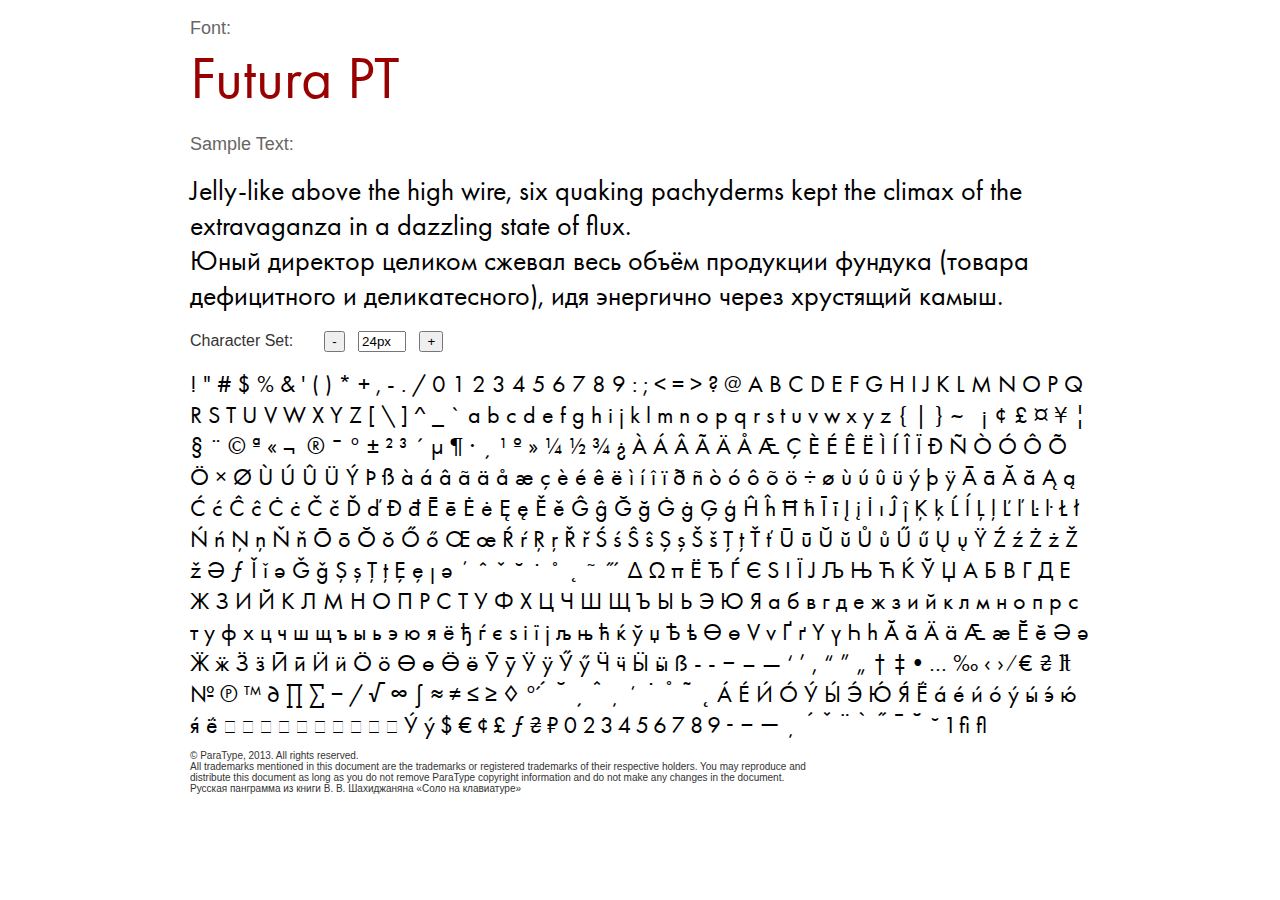
<file: fonts/Futura PT_Book.html>
<!DOCTYPE html PUBLIC "-//W3C//DTD XHTML 1.0 Strict//EN"
	"http://www.w3.org/TR/xhtml1/DTD/xhtml1-strict.dtd">

<html xmlns="http://www.w3.org/1999/xhtml" xml:lang="en" lang="en">
<head>
	<meta http-equiv="Content-Type" content="text/html; charset=1252"/>

<!--
These webfonts were purchased at www.ParaType.com
You can purchase them too. Please don't steal them.

Please don't remove this notice. Thanks.
-->	
	<title>Font Face Demo</title>
	<link rel="stylesheet" href="Futura%20PT_Book.css" type="text/css" charset="utf-8">
	<style type="text/css" media="screen">
		body {font-family: Helvetica, Arial, sans-serif; color:#333333;}
		.FuturaPTWebBook {
			font-family: 'FuturaPTWebBook';
			font-weight: normal;
			font-style: normal;
			color:#000000;
		}

		.caption {
			font-size: 18px;
			color:#666666;
		}
		.FontName {
			font-size: 60px;
		}
		.CopyrightFont {
			font-size: 10px;
		}
		#container {
			width: 900px;
			margin-left: auto;
			margin-right: auto;
			overflow: none;
		}
		.samplebox {
			white-space:wrap;
			margin-top:10px;
			margin-bottom: 0px;
		}
	</style>
<script type="text/javascript">
	fsize = 24

function less()
{
	if (fsize > 2) {	
		fsize = fsize-1;
		p = document.getElementById('sample');
		p.style.fontSize = fsize + "px";
		document.getElementById('stext').value = fsize + "px";
	}
}	

function more()
{
	if (fsize < 100) {	
		fsize = fsize+1;
		setSize ()
	}
}	

function setSize ()
{
	p = document.getElementById('sample');
	p.style.fontSize = fsize + "px";
	document.getElementById('stext').value = fsize + "px";
}

function changeFSize()
{
	tsize = document.getElementById('stext').value;
	fsize = parseInt (tsize);
	setSize ();
	return false;
}
</script>	
</head>
<body>
	<div id="container">
<p class="caption">
Font: <br>

<span class="FuturaPTWebBook samplebox" style="font-size:60px; color:#990000">
Futura PT</span></p>

<p class="caption">
Sample Text:</p>
<p class="FuturaPTWebBook samplebox" style="font-size:28px">
Jelly-like above the high wire, six quaking pachyderms kept the climax of the extravaganza in a dazzling state of flux.<br>&#1070;&#1085;&#1099;&#1081; &#1076;&#1080;&#1088;&#1077;&#1082;&#1090;&#1086;&#1088; &#1094;&#1077;&#1083;&#1080;&#1082;&#1086;&#1084; &#1089;&#1078;&#1077;&#1074;&#1072;&#1083; &#1074;&#1077;&#1089;&#1100; &#1086;&#1073;&#1098;&#1105;&#1084; &#1087;&#1088;&#1086;&#1076;&#1091;&#1082;&#1094;&#1080;&#1080; &#1092;&#1091;&#1085;&#1076;&#1091;&#1082;&#1072; (&#1090;&#1086;&#1074;&#1072;&#1088;&#1072;   &#1076;&#1077;&#1092;&#1080;&#1094;&#1080;&#1090;&#1085;&#1086;&#1075;&#1086; &#1080;&#160;&#1076;&#1077;&#1083;&#1080;&#1082;&#1072;&#1090;&#1077;&#1089;&#1085;&#1086;&#1075;&#1086;), &#1080;&#1076;&#1103; &#1101;&#1085;&#1077;&#1088;&#1075;&#1080;&#1095;&#1085;&#1086; &#1095;&#1077;&#1088;&#1077;&#1079; &#1093;&#1088;&#1091;&#1089;&#1090;&#1103;&#1097;&#1080;&#1081; &#1082;&#1072;&#1084;&#1099;&#1096;.</p>

<p class="caption">
<form onsubmit="return changeFSize();">
Character Set: &nbsp;&nbsp;&nbsp;&nbsp;&nbsp; <input type="button" value="-" onClick="less()"> &nbsp;&nbsp;<input id="stext" type="text" value="24px" style="width:40px"> &nbsp;&nbsp;<input type="button" value="+" onClick="more()"></p>
</form>
<p id="sample" class="FuturaPTWebBook samplebox" style="font-size:24px;">
&#33; &#34; &#35; &#36; &#37; &#38; &#39; &#40; &#41; &#42; &#43; &#44; &#45; &#46; &#47; &#48; &#49; &#50; &#51; &#52; &#53; &#54; &#55; &#56; &#57; &#58; &#59; &#60; &#61; &#62; &#63; &#64; &#65; &#66; &#67; &#68; &#69; &#70; &#71; &#72; &#73; &#74; &#75; &#76; &#77; &#78; &#79; &#80; &#81; &#82; &#83; &#84; &#85; &#86; &#87; &#88; &#89; &#90; &#91; &#92; &#93; &#94; &#95; &#96; &#97; &#98; &#99; &#100; &#101; &#102; &#103; &#104; &#105; &#106; &#107; &#108; &#109; &#110; &#111; &#112; &#113; &#114; &#115; &#116; &#117; &#118; &#119; &#120; &#121; &#122; &#123; &#124; &#125; &#126; &#160; &#161; &#162; &#163; &#164; &#165; &#166; &#167; &#168; &#169; &#170; &#171; &#172; &#173; &#174; &#175; &#176; &#177; &#178; &#179; &#180; &#181; &#182; &#183; &#184; &#185; &#186; &#187; &#188; &#189; &#190; &#191; &#192; &#193; &#194; &#195; &#196; &#197; &#198; &#199; &#200; &#201; &#202; &#203; &#204; &#205; &#206; &#207; &#208; &#209; &#210; &#211; &#212; &#213; &#214; &#215; &#216; &#217; &#218; &#219; &#220; &#221; &#222; &#223; &#224; &#225; &#226; &#227; &#228; &#229; &#230; &#231; &#232; &#233; &#234; &#235; &#236; &#237; &#238; &#239; &#240; &#241; &#242; &#243; &#244; &#245; &#246; &#247; &#248; &#249; &#250; &#251; &#252; &#253; &#254; &#255; &#256; &#257; &#258; &#259; &#260; &#261; &#262; &#263; &#264; &#265; &#266; &#267; &#268; &#269; &#270; &#271; &#272; &#273; &#274; &#275; &#278; &#279; &#280; &#281; &#282; &#283; &#284; &#285; &#286; &#287; &#288; &#289; &#290; &#291; &#292; &#293; &#294; &#295; &#298; &#299; &#302; &#303; &#304; &#305; &#308; &#309; &#310; &#311; &#313; &#314; &#315; &#316; &#317; &#318; &#319; &#320; &#321; &#322; &#323; &#324; &#325; &#326; &#327; &#328; &#332; &#333; &#334; &#335; &#336; &#337; &#338; &#339; &#340; &#341; &#342; &#343; &#344; &#345; &#346; &#347; &#348; &#349; &#350; &#351; &#352; &#353; &#354; &#355; &#356; &#357; &#362; &#363; &#364; &#365; &#366; &#367; &#368; &#369; &#370; &#371; &#376; &#377; &#378; &#379; &#380; &#381; &#382; &#399; &#402; &#463; &#464; &#477; &#486; &#487; &#536; &#537; &#538; &#539; &#552; &#553; &#567; &#601; &#700; &#710; &#711; &#728; &#729; &#730; &#731; &#732; &#733; &#769; &#916; &#937; &#960; &#1025; &#1026; &#1027; &#1028; &#1029; &#1030; &#1031; &#1032; &#1033; &#1034; &#1035; &#1036; &#1038; &#1039; &#1040; &#1041; &#1042; &#1043; &#1044; &#1045; &#1046; &#1047; &#1048; &#1049; &#1050; &#1051; &#1052; &#1053; &#1054; &#1055; &#1056; &#1057; &#1058; &#1059; &#1060; &#1061; &#1062; &#1063; &#1064; &#1065; &#1066; &#1067; &#1068; &#1069; &#1070; &#1071; &#1072; &#1073; &#1074; &#1075; &#1076; &#1077; &#1078; &#1079; &#1080; &#1081; &#1082; &#1083; &#1084; &#1085; &#1086; &#1087; &#1088; &#1089; &#1090; &#1091; &#1092; &#1093; &#1094; &#1095; &#1096; &#1097; &#1098; &#1099; &#1100; &#1101; &#1102; &#1103; &#1105; &#1106; &#1107; &#1108; &#1109; &#1110; &#1111; &#1112; &#1113; &#1114; &#1115; &#1116; &#1118; &#1119; &#1122; &#1123; &#1138; &#1139; &#1140; &#1141; &#1168; &#1169; &#1198; &#1199; &#1210; &#1211; &#1232; &#1233; &#1234; &#1235; &#1236; &#1237; &#1238; &#1239; &#1240; &#1241; &#1244; &#1245; &#1246; &#1247; &#1250; &#1251; &#1252; &#1253; &#1254; &#1255; &#1256; &#1257; &#1258; &#1259; &#1262; &#1263; &#1264; &#1265; &#1266; &#1267; &#1268; &#1269; &#1272; &#1273; &#7838; &#8208; &#8209; &#8210; &#8211; &#8212; &#8216; &#8217; &#8218; &#8220; &#8221; &#8222; &#8224; &#8225; &#8226; &#8230; &#8240; &#8249; &#8250; &#8260; &#8364; &#8372; &#8374; &#8470; &#8471; &#8482; &#8706; &#8719; &#8721; &#8722; &#8725; &#8730; &#8734; &#8747; &#8776; &#8800; &#8804; &#8805; &#9674; &#9702; &#62464; &#62465; &#62470; &#62471; &#62472; &#62473; &#62474; &#62475; &#62476; &#62477; &#62478; &#62560; &#62561; &#62562; &#62563; &#62564; &#62565; &#62566; &#62567; &#62568; &#62569; &#62570; &#62571; &#62572; &#62573; &#62574; &#62575; &#62576; &#62577; &#62578; &#62579; &#62590; &#62591; &#62593; &#62594; &#62595; &#62596; &#62660; &#62661; &#62664; &#62665; &#62668; &#62669; &#62965; &#62966; &#62967; &#62968; &#62970; &#62971; &#62972; &#63033; &#63034; &#63035; &#63036; &#63037; &#63038; &#63039; &#63040; &#63041; &#63162; &#63163; &#63164; &#63171; &#63177; &#63178; &#63179; &#63182; &#63183; &#63184; &#63185; &#63188; &#63196; &#64257; &#64258; &#65279; </p>

<p class="CopyrightFont">
&#169; ParaType, 2013. All rights reserved.<br>All trademarks mentioned in this document are the trademarks or registered trademarks of their respective holders. You may reproduce and<br>distribute this document as long as you do not remove ParaType copyright information and do not make any changes in the document.<br>&#1056;&#1091;&#1089;&#1089;&#1082;&#1072;&#1103; &#1087;&#1072;&#1085;&#1075;&#1088;&#1072;&#1084;&#1084;&#1072; &#1080;&#1079; &#1082;&#1085;&#1080;&#1075;&#1080; &#1042;.&#160;&#1042;.&#160;&#1064;&#1072;&#1093;&#1080;&#1076;&#1078;&#1072;&#1085;&#1103;&#1085;&#1072; &#171;&#1057;&#1086;&#1083;&#1086; &#1085;&#1072;&#160;&#1082;&#1083;&#1072;&#1074;&#1080;&#1072;&#1090;&#1091;&#1088;&#1077;&#187;</p>	</div>

</body>
</html>
</file>
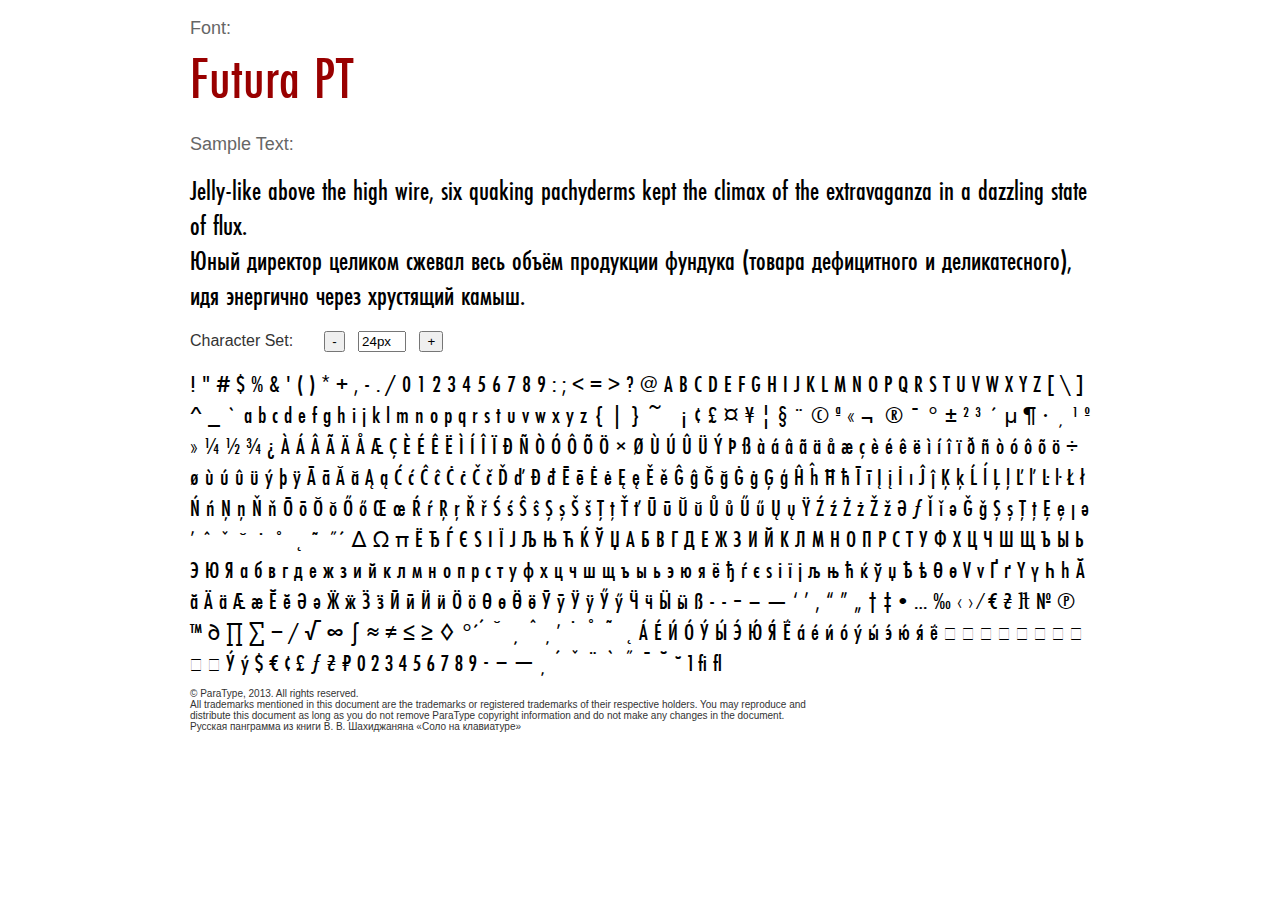
<file: fonts/Futura PT_Cond Medium.html>
<!DOCTYPE html PUBLIC "-//W3C//DTD XHTML 1.0 Strict//EN"
	"http://www.w3.org/TR/xhtml1/DTD/xhtml1-strict.dtd">

<html xmlns="http://www.w3.org/1999/xhtml" xml:lang="en" lang="en">
<head>
	<meta http-equiv="Content-Type" content="text/html; charset=1252"/>

<!--
These webfonts were purchased at www.ParaType.com
You can purchase them too. Please don't steal them.

Please don't remove this notice. Thanks.
-->	
	<title>Font Face Demo</title>
	<link rel="stylesheet" href="Futura%20PT_Cond%20Medium.css" type="text/css" charset="utf-8">
	<style type="text/css" media="screen">
		body {font-family: Helvetica, Arial, sans-serif; color:#333333;}
		.FuturaPTWebCondMedium {
			font-family: 'FuturaPTWebCondMedium';
			font-weight: normal;
			font-style: normal;
			color:#000000;
		}

		.caption {
			font-size: 18px;
			color:#666666;
		}
		.FontName {
			font-size: 60px;
		}
		.CopyrightFont {
			font-size: 10px;
		}
		#container {
			width: 900px;
			margin-left: auto;
			margin-right: auto;
			overflow: none;
		}
		.samplebox {
			white-space:wrap;
			margin-top:10px;
			margin-bottom: 0px;
		}
	</style>
<script type="text/javascript">
	fsize = 24

function less()
{
	if (fsize > 2) {	
		fsize = fsize-1;
		p = document.getElementById('sample');
		p.style.fontSize = fsize + "px";
		document.getElementById('stext').value = fsize + "px";
	}
}	

function more()
{
	if (fsize < 100) {	
		fsize = fsize+1;
		setSize ()
	}
}	

function setSize ()
{
	p = document.getElementById('sample');
	p.style.fontSize = fsize + "px";
	document.getElementById('stext').value = fsize + "px";
}

function changeFSize()
{
	tsize = document.getElementById('stext').value;
	fsize = parseInt (tsize);
	setSize ();
	return false;
}
</script>	
</head>
<body>
	<div id="container">
<p class="caption">
Font: <br>

<span class="FuturaPTWebCondMedium samplebox" style="font-size:60px; color:#990000">
Futura PT</span></p>

<p class="caption">
Sample Text:</p>
<p class="FuturaPTWebCondMedium samplebox" style="font-size:28px">
Jelly-like above the high wire, six quaking pachyderms kept the climax of the extravaganza in a dazzling state of flux.<br>&#1070;&#1085;&#1099;&#1081; &#1076;&#1080;&#1088;&#1077;&#1082;&#1090;&#1086;&#1088; &#1094;&#1077;&#1083;&#1080;&#1082;&#1086;&#1084; &#1089;&#1078;&#1077;&#1074;&#1072;&#1083; &#1074;&#1077;&#1089;&#1100; &#1086;&#1073;&#1098;&#1105;&#1084; &#1087;&#1088;&#1086;&#1076;&#1091;&#1082;&#1094;&#1080;&#1080; &#1092;&#1091;&#1085;&#1076;&#1091;&#1082;&#1072; (&#1090;&#1086;&#1074;&#1072;&#1088;&#1072;   &#1076;&#1077;&#1092;&#1080;&#1094;&#1080;&#1090;&#1085;&#1086;&#1075;&#1086; &#1080;&#160;&#1076;&#1077;&#1083;&#1080;&#1082;&#1072;&#1090;&#1077;&#1089;&#1085;&#1086;&#1075;&#1086;), &#1080;&#1076;&#1103; &#1101;&#1085;&#1077;&#1088;&#1075;&#1080;&#1095;&#1085;&#1086; &#1095;&#1077;&#1088;&#1077;&#1079; &#1093;&#1088;&#1091;&#1089;&#1090;&#1103;&#1097;&#1080;&#1081; &#1082;&#1072;&#1084;&#1099;&#1096;.</p>

<p class="caption">
<form onsubmit="return changeFSize();">
Character Set: &nbsp;&nbsp;&nbsp;&nbsp;&nbsp; <input type="button" value="-" onClick="less()"> &nbsp;&nbsp;<input id="stext" type="text" value="24px" style="width:40px"> &nbsp;&nbsp;<input type="button" value="+" onClick="more()"></p>
</form>
<p id="sample" class="FuturaPTWebCondMedium samplebox" style="font-size:24px;">
&#33; &#34; &#35; &#36; &#37; &#38; &#39; &#40; &#41; &#42; &#43; &#44; &#45; &#46; &#47; &#48; &#49; &#50; &#51; &#52; &#53; &#54; &#55; &#56; &#57; &#58; &#59; &#60; &#61; &#62; &#63; &#64; &#65; &#66; &#67; &#68; &#69; &#70; &#71; &#72; &#73; &#74; &#75; &#76; &#77; &#78; &#79; &#80; &#81; &#82; &#83; &#84; &#85; &#86; &#87; &#88; &#89; &#90; &#91; &#92; &#93; &#94; &#95; &#96; &#97; &#98; &#99; &#100; &#101; &#102; &#103; &#104; &#105; &#106; &#107; &#108; &#109; &#110; &#111; &#112; &#113; &#114; &#115; &#116; &#117; &#118; &#119; &#120; &#121; &#122; &#123; &#124; &#125; &#126; &#160; &#161; &#162; &#163; &#164; &#165; &#166; &#167; &#168; &#169; &#170; &#171; &#172; &#173; &#174; &#175; &#176; &#177; &#178; &#179; &#180; &#181; &#182; &#183; &#184; &#185; &#186; &#187; &#188; &#189; &#190; &#191; &#192; &#193; &#194; &#195; &#196; &#197; &#198; &#199; &#200; &#201; &#202; &#203; &#204; &#205; &#206; &#207; &#208; &#209; &#210; &#211; &#212; &#213; &#214; &#215; &#216; &#217; &#218; &#219; &#220; &#221; &#222; &#223; &#224; &#225; &#226; &#227; &#228; &#229; &#230; &#231; &#232; &#233; &#234; &#235; &#236; &#237; &#238; &#239; &#240; &#241; &#242; &#243; &#244; &#245; &#246; &#247; &#248; &#249; &#250; &#251; &#252; &#253; &#254; &#255; &#256; &#257; &#258; &#259; &#260; &#261; &#262; &#263; &#264; &#265; &#266; &#267; &#268; &#269; &#270; &#271; &#272; &#273; &#274; &#275; &#278; &#279; &#280; &#281; &#282; &#283; &#284; &#285; &#286; &#287; &#288; &#289; &#290; &#291; &#292; &#293; &#294; &#295; &#298; &#299; &#302; &#303; &#304; &#305; &#308; &#309; &#310; &#311; &#313; &#314; &#315; &#316; &#317; &#318; &#319; &#320; &#321; &#322; &#323; &#324; &#325; &#326; &#327; &#328; &#332; &#333; &#334; &#335; &#336; &#337; &#338; &#339; &#340; &#341; &#342; &#343; &#344; &#345; &#346; &#347; &#348; &#349; &#350; &#351; &#352; &#353; &#354; &#355; &#356; &#357; &#362; &#363; &#364; &#365; &#366; &#367; &#368; &#369; &#370; &#371; &#376; &#377; &#378; &#379; &#380; &#381; &#382; &#399; &#402; &#463; &#464; &#477; &#486; &#487; &#536; &#537; &#538; &#539; &#552; &#553; &#567; &#601; &#700; &#710; &#711; &#728; &#729; &#730; &#731; &#732; &#733; &#769; &#916; &#937; &#960; &#1025; &#1026; &#1027; &#1028; &#1029; &#1030; &#1031; &#1032; &#1033; &#1034; &#1035; &#1036; &#1038; &#1039; &#1040; &#1041; &#1042; &#1043; &#1044; &#1045; &#1046; &#1047; &#1048; &#1049; &#1050; &#1051; &#1052; &#1053; &#1054; &#1055; &#1056; &#1057; &#1058; &#1059; &#1060; &#1061; &#1062; &#1063; &#1064; &#1065; &#1066; &#1067; &#1068; &#1069; &#1070; &#1071; &#1072; &#1073; &#1074; &#1075; &#1076; &#1077; &#1078; &#1079; &#1080; &#1081; &#1082; &#1083; &#1084; &#1085; &#1086; &#1087; &#1088; &#1089; &#1090; &#1091; &#1092; &#1093; &#1094; &#1095; &#1096; &#1097; &#1098; &#1099; &#1100; &#1101; &#1102; &#1103; &#1105; &#1106; &#1107; &#1108; &#1109; &#1110; &#1111; &#1112; &#1113; &#1114; &#1115; &#1116; &#1118; &#1119; &#1122; &#1123; &#1138; &#1139; &#1140; &#1141; &#1168; &#1169; &#1198; &#1199; &#1210; &#1211; &#1232; &#1233; &#1234; &#1235; &#1236; &#1237; &#1238; &#1239; &#1240; &#1241; &#1244; &#1245; &#1246; &#1247; &#1250; &#1251; &#1252; &#1253; &#1254; &#1255; &#1256; &#1257; &#1258; &#1259; &#1262; &#1263; &#1264; &#1265; &#1266; &#1267; &#1268; &#1269; &#1272; &#1273; &#7838; &#8208; &#8209; &#8210; &#8211; &#8212; &#8216; &#8217; &#8218; &#8220; &#8221; &#8222; &#8224; &#8225; &#8226; &#8230; &#8240; &#8249; &#8250; &#8260; &#8364; &#8372; &#8374; &#8470; &#8471; &#8482; &#8706; &#8719; &#8721; &#8722; &#8725; &#8730; &#8734; &#8747; &#8776; &#8800; &#8804; &#8805; &#9674; &#9702; &#62464; &#62465; &#62470; &#62471; &#62472; &#62473; &#62474; &#62475; &#62476; &#62477; &#62478; &#62560; &#62561; &#62562; &#62563; &#62564; &#62565; &#62566; &#62567; &#62568; &#62569; &#62570; &#62571; &#62572; &#62573; &#62574; &#62575; &#62576; &#62577; &#62578; &#62579; &#62590; &#62591; &#62593; &#62594; &#62595; &#62596; &#62660; &#62661; &#62664; &#62665; &#62668; &#62669; &#62965; &#62966; &#62967; &#62968; &#62970; &#62971; &#62972; &#63033; &#63034; &#63035; &#63036; &#63037; &#63038; &#63039; &#63040; &#63041; &#63162; &#63163; &#63164; &#63171; &#63177; &#63178; &#63179; &#63182; &#63183; &#63184; &#63185; &#63188; &#63196; &#64257; &#64258; &#65279; </p>

<p class="CopyrightFont">
&#169; ParaType, 2013. All rights reserved.<br>All trademarks mentioned in this document are the trademarks or registered trademarks of their respective holders. You may reproduce and<br>distribute this document as long as you do not remove ParaType copyright information and do not make any changes in the document.<br>&#1056;&#1091;&#1089;&#1089;&#1082;&#1072;&#1103; &#1087;&#1072;&#1085;&#1075;&#1088;&#1072;&#1084;&#1084;&#1072; &#1080;&#1079; &#1082;&#1085;&#1080;&#1075;&#1080; &#1042;.&#160;&#1042;.&#160;&#1064;&#1072;&#1093;&#1080;&#1076;&#1078;&#1072;&#1085;&#1103;&#1085;&#1072; &#171;&#1057;&#1086;&#1083;&#1086; &#1085;&#1072;&#160;&#1082;&#1083;&#1072;&#1074;&#1080;&#1072;&#1090;&#1091;&#1088;&#1077;&#187;</p>	</div>

</body>
</html>
</file>
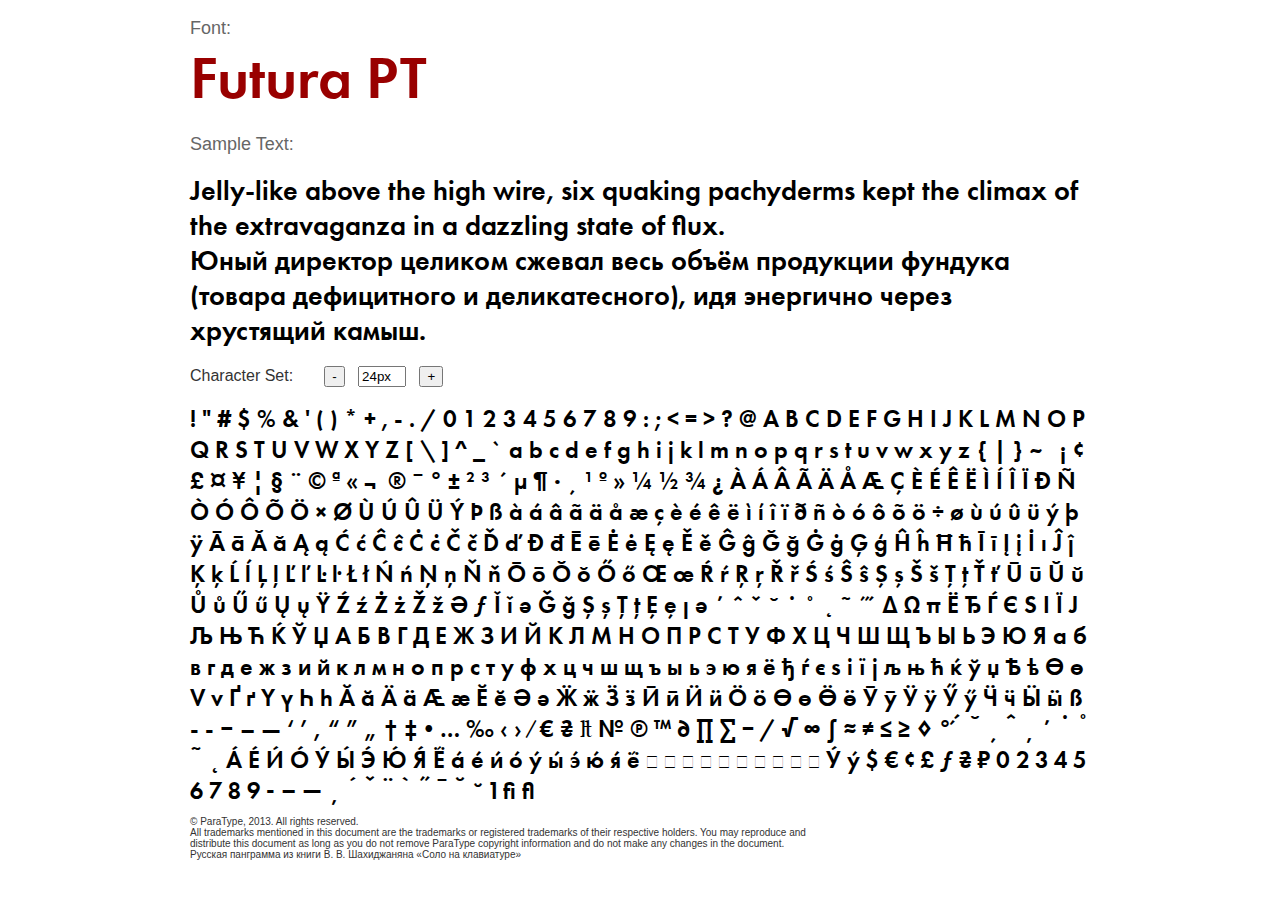
<file: fonts/Futura PT_Demi.html>
<!DOCTYPE html PUBLIC "-//W3C//DTD XHTML 1.0 Strict//EN"
	"http://www.w3.org/TR/xhtml1/DTD/xhtml1-strict.dtd">

<html xmlns="http://www.w3.org/1999/xhtml" xml:lang="en" lang="en">
<head>
	<meta http-equiv="Content-Type" content="text/html; charset=1252"/>

<!--
These webfonts were purchased at www.ParaType.com
You can purchase them too. Please don't steal them.

Please don't remove this notice. Thanks.
-->	
	<title>Font Face Demo</title>
	<link rel="stylesheet" href="Futura%20PT_Demi.css" type="text/css" charset="utf-8">
	<style type="text/css" media="screen">
		body {font-family: Helvetica, Arial, sans-serif; color:#333333;}
		.FuturaPTWebDemi {
			font-family: 'FuturaPTWebDemi';
			font-weight: normal;
			font-style: normal;
			color:#000000;
		}

		.caption {
			font-size: 18px;
			color:#666666;
		}
		.FontName {
			font-size: 60px;
		}
		.CopyrightFont {
			font-size: 10px;
		}
		#container {
			width: 900px;
			margin-left: auto;
			margin-right: auto;
			overflow: none;
		}
		.samplebox {
			white-space:wrap;
			margin-top:10px;
			margin-bottom: 0px;
		}
	</style>
<script type="text/javascript">
	fsize = 24

function less()
{
	if (fsize > 2) {	
		fsize = fsize-1;
		p = document.getElementById('sample');
		p.style.fontSize = fsize + "px";
		document.getElementById('stext').value = fsize + "px";
	}
}	

function more()
{
	if (fsize < 100) {	
		fsize = fsize+1;
		setSize ()
	}
}	

function setSize ()
{
	p = document.getElementById('sample');
	p.style.fontSize = fsize + "px";
	document.getElementById('stext').value = fsize + "px";
}

function changeFSize()
{
	tsize = document.getElementById('stext').value;
	fsize = parseInt (tsize);
	setSize ();
	return false;
}
</script>	
</head>
<body>
	<div id="container">
<p class="caption">
Font: <br>

<span class="FuturaPTWebDemi samplebox" style="font-size:60px; color:#990000">
Futura PT</span></p>

<p class="caption">
Sample Text:</p>
<p class="FuturaPTWebDemi samplebox" style="font-size:28px">
Jelly-like above the high wire, six quaking pachyderms kept the climax of the extravaganza in a dazzling state of flux.<br>&#1070;&#1085;&#1099;&#1081; &#1076;&#1080;&#1088;&#1077;&#1082;&#1090;&#1086;&#1088; &#1094;&#1077;&#1083;&#1080;&#1082;&#1086;&#1084; &#1089;&#1078;&#1077;&#1074;&#1072;&#1083; &#1074;&#1077;&#1089;&#1100; &#1086;&#1073;&#1098;&#1105;&#1084; &#1087;&#1088;&#1086;&#1076;&#1091;&#1082;&#1094;&#1080;&#1080; &#1092;&#1091;&#1085;&#1076;&#1091;&#1082;&#1072; (&#1090;&#1086;&#1074;&#1072;&#1088;&#1072;   &#1076;&#1077;&#1092;&#1080;&#1094;&#1080;&#1090;&#1085;&#1086;&#1075;&#1086; &#1080;&#160;&#1076;&#1077;&#1083;&#1080;&#1082;&#1072;&#1090;&#1077;&#1089;&#1085;&#1086;&#1075;&#1086;), &#1080;&#1076;&#1103; &#1101;&#1085;&#1077;&#1088;&#1075;&#1080;&#1095;&#1085;&#1086; &#1095;&#1077;&#1088;&#1077;&#1079; &#1093;&#1088;&#1091;&#1089;&#1090;&#1103;&#1097;&#1080;&#1081; &#1082;&#1072;&#1084;&#1099;&#1096;.</p>

<p class="caption">
<form onsubmit="return changeFSize();">
Character Set: &nbsp;&nbsp;&nbsp;&nbsp;&nbsp; <input type="button" value="-" onClick="less()"> &nbsp;&nbsp;<input id="stext" type="text" value="24px" style="width:40px"> &nbsp;&nbsp;<input type="button" value="+" onClick="more()"></p>
</form>
<p id="sample" class="FuturaPTWebDemi samplebox" style="font-size:24px;">
&#33; &#34; &#35; &#36; &#37; &#38; &#39; &#40; &#41; &#42; &#43; &#44; &#45; &#46; &#47; &#48; &#49; &#50; &#51; &#52; &#53; &#54; &#55; &#56; &#57; &#58; &#59; &#60; &#61; &#62; &#63; &#64; &#65; &#66; &#67; &#68; &#69; &#70; &#71; &#72; &#73; &#74; &#75; &#76; &#77; &#78; &#79; &#80; &#81; &#82; &#83; &#84; &#85; &#86; &#87; &#88; &#89; &#90; &#91; &#92; &#93; &#94; &#95; &#96; &#97; &#98; &#99; &#100; &#101; &#102; &#103; &#104; &#105; &#106; &#107; &#108; &#109; &#110; &#111; &#112; &#113; &#114; &#115; &#116; &#117; &#118; &#119; &#120; &#121; &#122; &#123; &#124; &#125; &#126; &#160; &#161; &#162; &#163; &#164; &#165; &#166; &#167; &#168; &#169; &#170; &#171; &#172; &#173; &#174; &#175; &#176; &#177; &#178; &#179; &#180; &#181; &#182; &#183; &#184; &#185; &#186; &#187; &#188; &#189; &#190; &#191; &#192; &#193; &#194; &#195; &#196; &#197; &#198; &#199; &#200; &#201; &#202; &#203; &#204; &#205; &#206; &#207; &#208; &#209; &#210; &#211; &#212; &#213; &#214; &#215; &#216; &#217; &#218; &#219; &#220; &#221; &#222; &#223; &#224; &#225; &#226; &#227; &#228; &#229; &#230; &#231; &#232; &#233; &#234; &#235; &#236; &#237; &#238; &#239; &#240; &#241; &#242; &#243; &#244; &#245; &#246; &#247; &#248; &#249; &#250; &#251; &#252; &#253; &#254; &#255; &#256; &#257; &#258; &#259; &#260; &#261; &#262; &#263; &#264; &#265; &#266; &#267; &#268; &#269; &#270; &#271; &#272; &#273; &#274; &#275; &#278; &#279; &#280; &#281; &#282; &#283; &#284; &#285; &#286; &#287; &#288; &#289; &#290; &#291; &#292; &#293; &#294; &#295; &#298; &#299; &#302; &#303; &#304; &#305; &#308; &#309; &#310; &#311; &#313; &#314; &#315; &#316; &#317; &#318; &#319; &#320; &#321; &#322; &#323; &#324; &#325; &#326; &#327; &#328; &#332; &#333; &#334; &#335; &#336; &#337; &#338; &#339; &#340; &#341; &#342; &#343; &#344; &#345; &#346; &#347; &#348; &#349; &#350; &#351; &#352; &#353; &#354; &#355; &#356; &#357; &#362; &#363; &#364; &#365; &#366; &#367; &#368; &#369; &#370; &#371; &#376; &#377; &#378; &#379; &#380; &#381; &#382; &#399; &#402; &#463; &#464; &#477; &#486; &#487; &#536; &#537; &#538; &#539; &#552; &#553; &#567; &#601; &#700; &#710; &#711; &#728; &#729; &#730; &#731; &#732; &#733; &#769; &#916; &#937; &#960; &#1025; &#1026; &#1027; &#1028; &#1029; &#1030; &#1031; &#1032; &#1033; &#1034; &#1035; &#1036; &#1038; &#1039; &#1040; &#1041; &#1042; &#1043; &#1044; &#1045; &#1046; &#1047; &#1048; &#1049; &#1050; &#1051; &#1052; &#1053; &#1054; &#1055; &#1056; &#1057; &#1058; &#1059; &#1060; &#1061; &#1062; &#1063; &#1064; &#1065; &#1066; &#1067; &#1068; &#1069; &#1070; &#1071; &#1072; &#1073; &#1074; &#1075; &#1076; &#1077; &#1078; &#1079; &#1080; &#1081; &#1082; &#1083; &#1084; &#1085; &#1086; &#1087; &#1088; &#1089; &#1090; &#1091; &#1092; &#1093; &#1094; &#1095; &#1096; &#1097; &#1098; &#1099; &#1100; &#1101; &#1102; &#1103; &#1105; &#1106; &#1107; &#1108; &#1109; &#1110; &#1111; &#1112; &#1113; &#1114; &#1115; &#1116; &#1118; &#1119; &#1122; &#1123; &#1138; &#1139; &#1140; &#1141; &#1168; &#1169; &#1198; &#1199; &#1210; &#1211; &#1232; &#1233; &#1234; &#1235; &#1236; &#1237; &#1238; &#1239; &#1240; &#1241; &#1244; &#1245; &#1246; &#1247; &#1250; &#1251; &#1252; &#1253; &#1254; &#1255; &#1256; &#1257; &#1258; &#1259; &#1262; &#1263; &#1264; &#1265; &#1266; &#1267; &#1268; &#1269; &#1272; &#1273; &#7838; &#8208; &#8209; &#8210; &#8211; &#8212; &#8216; &#8217; &#8218; &#8220; &#8221; &#8222; &#8224; &#8225; &#8226; &#8230; &#8240; &#8249; &#8250; &#8260; &#8364; &#8372; &#8374; &#8470; &#8471; &#8482; &#8706; &#8719; &#8721; &#8722; &#8725; &#8730; &#8734; &#8747; &#8776; &#8800; &#8804; &#8805; &#9674; &#9702; &#62464; &#62465; &#62470; &#62471; &#62472; &#62473; &#62474; &#62475; &#62476; &#62477; &#62478; &#62560; &#62561; &#62562; &#62563; &#62564; &#62565; &#62566; &#62567; &#62568; &#62569; &#62570; &#62571; &#62572; &#62573; &#62574; &#62575; &#62576; &#62577; &#62578; &#62579; &#62590; &#62591; &#62593; &#62594; &#62595; &#62596; &#62660; &#62661; &#62664; &#62665; &#62668; &#62669; &#62965; &#62966; &#62967; &#62968; &#62970; &#62971; &#62972; &#63033; &#63034; &#63035; &#63036; &#63037; &#63038; &#63039; &#63040; &#63041; &#63162; &#63163; &#63164; &#63171; &#63177; &#63178; &#63179; &#63182; &#63183; &#63184; &#63185; &#63188; &#63196; &#64257; &#64258; &#65279; </p>

<p class="CopyrightFont">
&#169; ParaType, 2013. All rights reserved.<br>All trademarks mentioned in this document are the trademarks or registered trademarks of their respective holders. You may reproduce and<br>distribute this document as long as you do not remove ParaType copyright information and do not make any changes in the document.<br>&#1056;&#1091;&#1089;&#1089;&#1082;&#1072;&#1103; &#1087;&#1072;&#1085;&#1075;&#1088;&#1072;&#1084;&#1084;&#1072; &#1080;&#1079; &#1082;&#1085;&#1080;&#1075;&#1080; &#1042;.&#160;&#1042;.&#160;&#1064;&#1072;&#1093;&#1080;&#1076;&#1078;&#1072;&#1085;&#1103;&#1085;&#1072; &#171;&#1057;&#1086;&#1083;&#1086; &#1085;&#1072;&#160;&#1082;&#1083;&#1072;&#1074;&#1080;&#1072;&#1090;&#1091;&#1088;&#1077;&#187;</p>	</div>

</body>
</html>
</file>
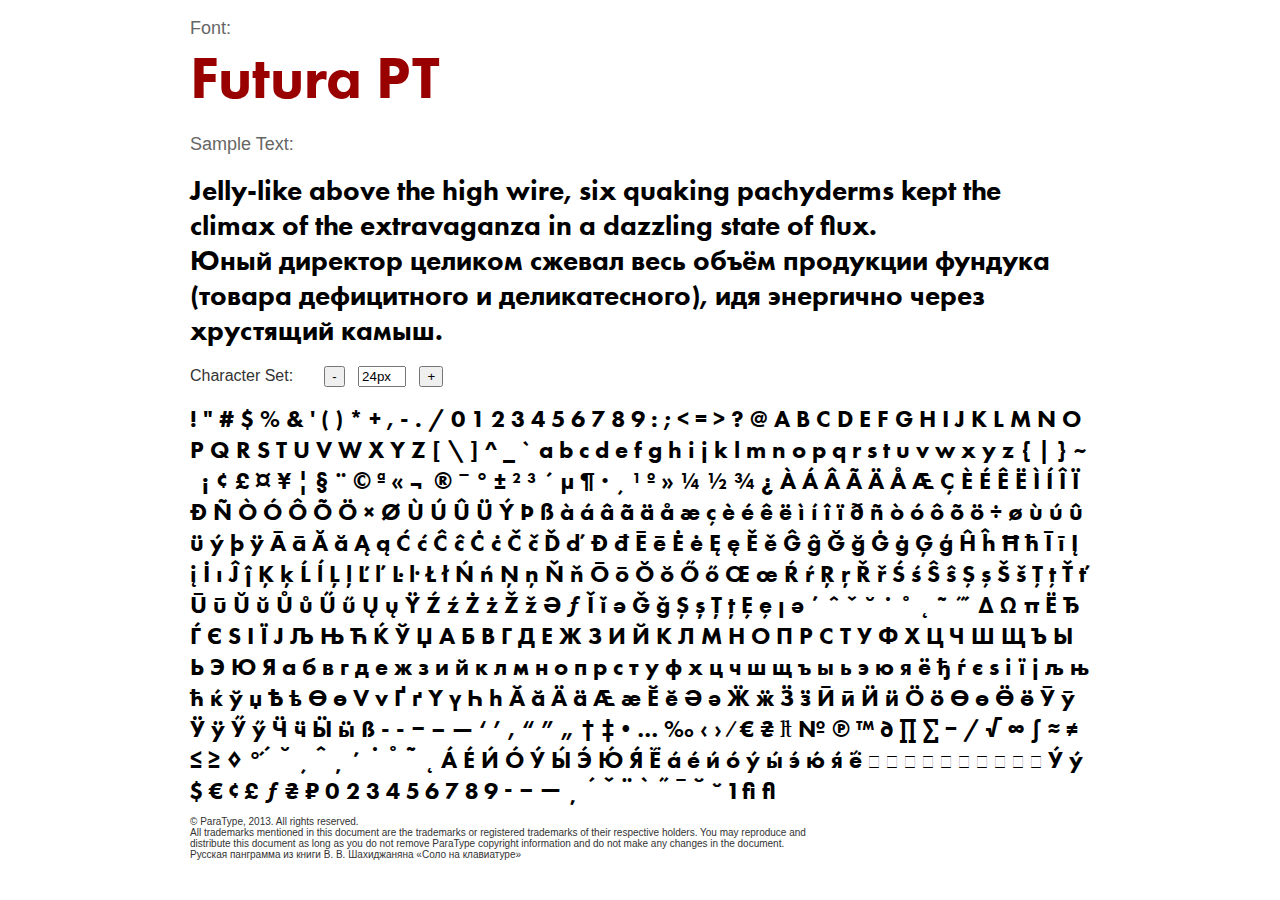
<file: fonts/Futura PT_Heavy.html>
<!DOCTYPE html PUBLIC "-//W3C//DTD XHTML 1.0 Strict//EN"
	"http://www.w3.org/TR/xhtml1/DTD/xhtml1-strict.dtd">

<html xmlns="http://www.w3.org/1999/xhtml" xml:lang="en" lang="en">
<head>
	<meta http-equiv="Content-Type" content="text/html; charset=1252"/>

<!--
These webfonts were purchased at www.ParaType.com
You can purchase them too. Please don't steal them.

Please don't remove this notice. Thanks.
-->	
	<title>Font Face Demo</title>
	<link rel="stylesheet" href="Futura%20PT_Heavy.css" type="text/css" charset="utf-8">
	<style type="text/css" media="screen">
		body {font-family: Helvetica, Arial, sans-serif; color:#333333;}
		.FuturaPTWebHeavy {
			font-family: 'FuturaPTWebHeavy';
			font-weight: normal;
			font-style: normal;
			color:#000000;
		}

		.caption {
			font-size: 18px;
			color:#666666;
		}
		.FontName {
			font-size: 60px;
		}
		.CopyrightFont {
			font-size: 10px;
		}
		#container {
			width: 900px;
			margin-left: auto;
			margin-right: auto;
			overflow: none;
		}
		.samplebox {
			white-space:wrap;
			margin-top:10px;
			margin-bottom: 0px;
		}
	</style>
<script type="text/javascript">
	fsize = 24

function less()
{
	if (fsize > 2) {	
		fsize = fsize-1;
		p = document.getElementById('sample');
		p.style.fontSize = fsize + "px";
		document.getElementById('stext').value = fsize + "px";
	}
}	

function more()
{
	if (fsize < 100) {	
		fsize = fsize+1;
		setSize ()
	}
}	

function setSize ()
{
	p = document.getElementById('sample');
	p.style.fontSize = fsize + "px";
	document.getElementById('stext').value = fsize + "px";
}

function changeFSize()
{
	tsize = document.getElementById('stext').value;
	fsize = parseInt (tsize);
	setSize ();
	return false;
}
</script>	
</head>
<body>
	<div id="container">
<p class="caption">
Font: <br>

<span class="FuturaPTWebHeavy samplebox" style="font-size:60px; color:#990000">
Futura PT</span></p>

<p class="caption">
Sample Text:</p>
<p class="FuturaPTWebHeavy samplebox" style="font-size:28px">
Jelly-like above the high wire, six quaking pachyderms kept the climax of the extravaganza in a dazzling state of flux.<br>&#1070;&#1085;&#1099;&#1081; &#1076;&#1080;&#1088;&#1077;&#1082;&#1090;&#1086;&#1088; &#1094;&#1077;&#1083;&#1080;&#1082;&#1086;&#1084; &#1089;&#1078;&#1077;&#1074;&#1072;&#1083; &#1074;&#1077;&#1089;&#1100; &#1086;&#1073;&#1098;&#1105;&#1084; &#1087;&#1088;&#1086;&#1076;&#1091;&#1082;&#1094;&#1080;&#1080; &#1092;&#1091;&#1085;&#1076;&#1091;&#1082;&#1072; (&#1090;&#1086;&#1074;&#1072;&#1088;&#1072;   &#1076;&#1077;&#1092;&#1080;&#1094;&#1080;&#1090;&#1085;&#1086;&#1075;&#1086; &#1080;&#160;&#1076;&#1077;&#1083;&#1080;&#1082;&#1072;&#1090;&#1077;&#1089;&#1085;&#1086;&#1075;&#1086;), &#1080;&#1076;&#1103; &#1101;&#1085;&#1077;&#1088;&#1075;&#1080;&#1095;&#1085;&#1086; &#1095;&#1077;&#1088;&#1077;&#1079; &#1093;&#1088;&#1091;&#1089;&#1090;&#1103;&#1097;&#1080;&#1081; &#1082;&#1072;&#1084;&#1099;&#1096;.</p>

<p class="caption">
<form onsubmit="return changeFSize();">
Character Set: &nbsp;&nbsp;&nbsp;&nbsp;&nbsp; <input type="button" value="-" onClick="less()"> &nbsp;&nbsp;<input id="stext" type="text" value="24px" style="width:40px"> &nbsp;&nbsp;<input type="button" value="+" onClick="more()"></p>
</form>
<p id="sample" class="FuturaPTWebHeavy samplebox" style="font-size:24px;">
&#33; &#34; &#35; &#36; &#37; &#38; &#39; &#40; &#41; &#42; &#43; &#44; &#45; &#46; &#47; &#48; &#49; &#50; &#51; &#52; &#53; &#54; &#55; &#56; &#57; &#58; &#59; &#60; &#61; &#62; &#63; &#64; &#65; &#66; &#67; &#68; &#69; &#70; &#71; &#72; &#73; &#74; &#75; &#76; &#77; &#78; &#79; &#80; &#81; &#82; &#83; &#84; &#85; &#86; &#87; &#88; &#89; &#90; &#91; &#92; &#93; &#94; &#95; &#96; &#97; &#98; &#99; &#100; &#101; &#102; &#103; &#104; &#105; &#106; &#107; &#108; &#109; &#110; &#111; &#112; &#113; &#114; &#115; &#116; &#117; &#118; &#119; &#120; &#121; &#122; &#123; &#124; &#125; &#126; &#160; &#161; &#162; &#163; &#164; &#165; &#166; &#167; &#168; &#169; &#170; &#171; &#172; &#173; &#174; &#175; &#176; &#177; &#178; &#179; &#180; &#181; &#182; &#183; &#184; &#185; &#186; &#187; &#188; &#189; &#190; &#191; &#192; &#193; &#194; &#195; &#196; &#197; &#198; &#199; &#200; &#201; &#202; &#203; &#204; &#205; &#206; &#207; &#208; &#209; &#210; &#211; &#212; &#213; &#214; &#215; &#216; &#217; &#218; &#219; &#220; &#221; &#222; &#223; &#224; &#225; &#226; &#227; &#228; &#229; &#230; &#231; &#232; &#233; &#234; &#235; &#236; &#237; &#238; &#239; &#240; &#241; &#242; &#243; &#244; &#245; &#246; &#247; &#248; &#249; &#250; &#251; &#252; &#253; &#254; &#255; &#256; &#257; &#258; &#259; &#260; &#261; &#262; &#263; &#264; &#265; &#266; &#267; &#268; &#269; &#270; &#271; &#272; &#273; &#274; &#275; &#278; &#279; &#280; &#281; &#282; &#283; &#284; &#285; &#286; &#287; &#288; &#289; &#290; &#291; &#292; &#293; &#294; &#295; &#298; &#299; &#302; &#303; &#304; &#305; &#308; &#309; &#310; &#311; &#313; &#314; &#315; &#316; &#317; &#318; &#319; &#320; &#321; &#322; &#323; &#324; &#325; &#326; &#327; &#328; &#332; &#333; &#334; &#335; &#336; &#337; &#338; &#339; &#340; &#341; &#342; &#343; &#344; &#345; &#346; &#347; &#348; &#349; &#350; &#351; &#352; &#353; &#354; &#355; &#356; &#357; &#362; &#363; &#364; &#365; &#366; &#367; &#368; &#369; &#370; &#371; &#376; &#377; &#378; &#379; &#380; &#381; &#382; &#399; &#402; &#463; &#464; &#477; &#486; &#487; &#536; &#537; &#538; &#539; &#552; &#553; &#567; &#601; &#700; &#710; &#711; &#728; &#729; &#730; &#731; &#732; &#733; &#769; &#916; &#937; &#960; &#1025; &#1026; &#1027; &#1028; &#1029; &#1030; &#1031; &#1032; &#1033; &#1034; &#1035; &#1036; &#1038; &#1039; &#1040; &#1041; &#1042; &#1043; &#1044; &#1045; &#1046; &#1047; &#1048; &#1049; &#1050; &#1051; &#1052; &#1053; &#1054; &#1055; &#1056; &#1057; &#1058; &#1059; &#1060; &#1061; &#1062; &#1063; &#1064; &#1065; &#1066; &#1067; &#1068; &#1069; &#1070; &#1071; &#1072; &#1073; &#1074; &#1075; &#1076; &#1077; &#1078; &#1079; &#1080; &#1081; &#1082; &#1083; &#1084; &#1085; &#1086; &#1087; &#1088; &#1089; &#1090; &#1091; &#1092; &#1093; &#1094; &#1095; &#1096; &#1097; &#1098; &#1099; &#1100; &#1101; &#1102; &#1103; &#1105; &#1106; &#1107; &#1108; &#1109; &#1110; &#1111; &#1112; &#1113; &#1114; &#1115; &#1116; &#1118; &#1119; &#1122; &#1123; &#1138; &#1139; &#1140; &#1141; &#1168; &#1169; &#1198; &#1199; &#1210; &#1211; &#1232; &#1233; &#1234; &#1235; &#1236; &#1237; &#1238; &#1239; &#1240; &#1241; &#1244; &#1245; &#1246; &#1247; &#1250; &#1251; &#1252; &#1253; &#1254; &#1255; &#1256; &#1257; &#1258; &#1259; &#1262; &#1263; &#1264; &#1265; &#1266; &#1267; &#1268; &#1269; &#1272; &#1273; &#7838; &#8208; &#8209; &#8210; &#8211; &#8212; &#8216; &#8217; &#8218; &#8220; &#8221; &#8222; &#8224; &#8225; &#8226; &#8230; &#8240; &#8249; &#8250; &#8260; &#8364; &#8372; &#8374; &#8470; &#8471; &#8482; &#8706; &#8719; &#8721; &#8722; &#8725; &#8730; &#8734; &#8747; &#8776; &#8800; &#8804; &#8805; &#9674; &#9702; &#62464; &#62465; &#62470; &#62471; &#62472; &#62473; &#62474; &#62475; &#62476; &#62477; &#62478; &#62560; &#62561; &#62562; &#62563; &#62564; &#62565; &#62566; &#62567; &#62568; &#62569; &#62570; &#62571; &#62572; &#62573; &#62574; &#62575; &#62576; &#62577; &#62578; &#62579; &#62590; &#62591; &#62593; &#62594; &#62595; &#62596; &#62660; &#62661; &#62664; &#62665; &#62668; &#62669; &#62965; &#62966; &#62967; &#62968; &#62970; &#62971; &#62972; &#63033; &#63034; &#63035; &#63036; &#63037; &#63038; &#63039; &#63040; &#63041; &#63162; &#63163; &#63164; &#63171; &#63177; &#63178; &#63179; &#63182; &#63183; &#63184; &#63185; &#63188; &#63196; &#64257; &#64258; &#65279; </p>

<p class="CopyrightFont">
&#169; ParaType, 2013. All rights reserved.<br>All trademarks mentioned in this document are the trademarks or registered trademarks of their respective holders. You may reproduce and<br>distribute this document as long as you do not remove ParaType copyright information and do not make any changes in the document.<br>&#1056;&#1091;&#1089;&#1089;&#1082;&#1072;&#1103; &#1087;&#1072;&#1085;&#1075;&#1088;&#1072;&#1084;&#1084;&#1072; &#1080;&#1079; &#1082;&#1085;&#1080;&#1075;&#1080; &#1042;.&#160;&#1042;.&#160;&#1064;&#1072;&#1093;&#1080;&#1076;&#1078;&#1072;&#1085;&#1103;&#1085;&#1072; &#171;&#1057;&#1086;&#1083;&#1086; &#1085;&#1072;&#160;&#1082;&#1083;&#1072;&#1074;&#1080;&#1072;&#1090;&#1091;&#1088;&#1077;&#187;</p>	</div>

</body>
</html>
</file>
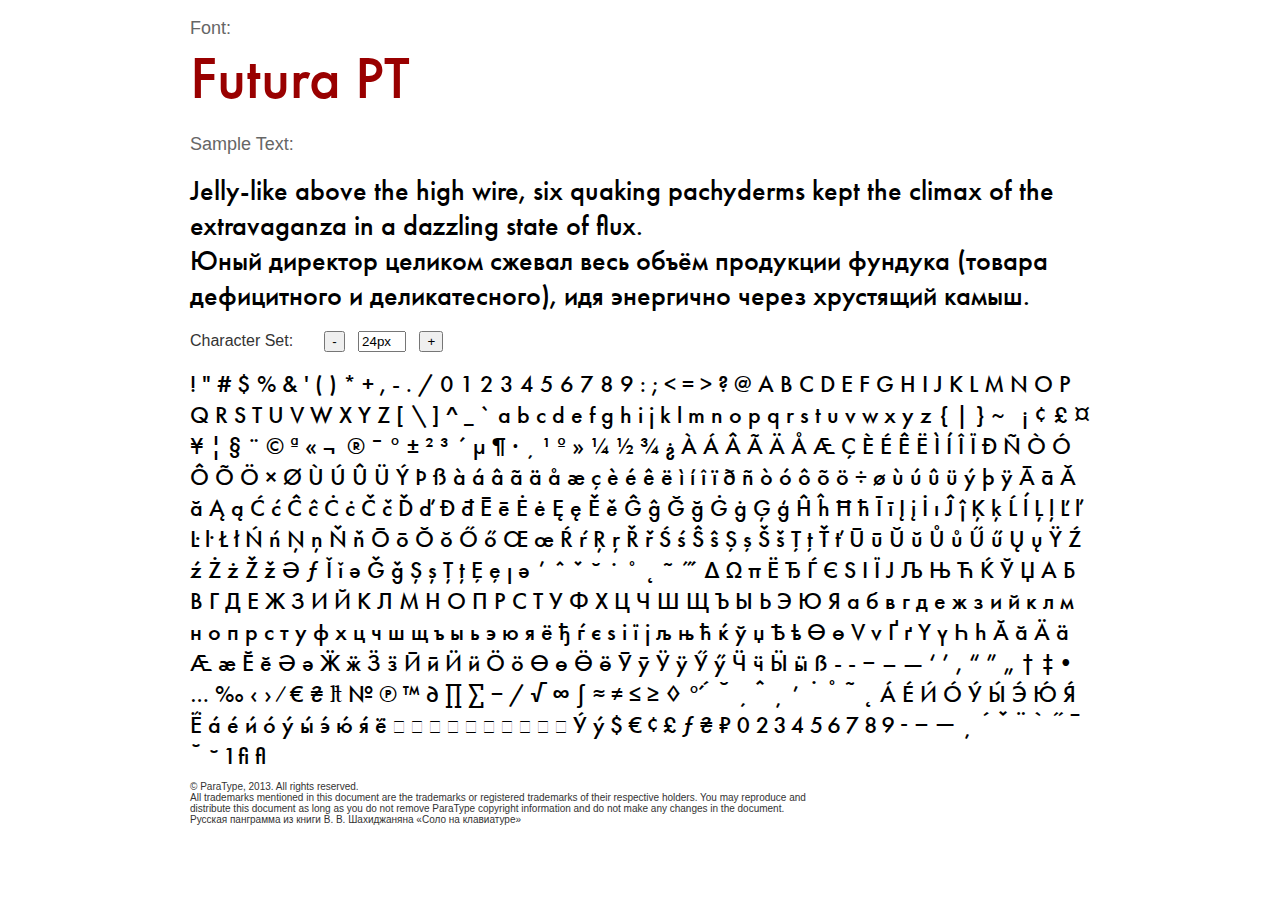
<file: fonts/Futura PT_Medium.html>
<!DOCTYPE html PUBLIC "-//W3C//DTD XHTML 1.0 Strict//EN"
	"http://www.w3.org/TR/xhtml1/DTD/xhtml1-strict.dtd">

<html xmlns="http://www.w3.org/1999/xhtml" xml:lang="en" lang="en">
<head>
	<meta http-equiv="Content-Type" content="text/html; charset=1252"/>

<!--
These webfonts were purchased at www.ParaType.com
You can purchase them too. Please don't steal them.

Please don't remove this notice. Thanks.
-->	
	<title>Font Face Demo</title>
	<link rel="stylesheet" href="Futura%20PT_Medium.css" type="text/css" charset="utf-8">
	<style type="text/css" media="screen">
		body {font-family: Helvetica, Arial, sans-serif; color:#333333;}
		.FuturaPTWebMedium {
			font-family: 'FuturaPTWebMedium';
			font-weight: normal;
			font-style: normal;
			color:#000000;
		}

		.caption {
			font-size: 18px;
			color:#666666;
		}
		.FontName {
			font-size: 60px;
		}
		.CopyrightFont {
			font-size: 10px;
		}
		#container {
			width: 900px;
			margin-left: auto;
			margin-right: auto;
			overflow: none;
		}
		.samplebox {
			white-space:wrap;
			margin-top:10px;
			margin-bottom: 0px;
		}
	</style>
<script type="text/javascript">
	fsize = 24

function less()
{
	if (fsize > 2) {	
		fsize = fsize-1;
		p = document.getElementById('sample');
		p.style.fontSize = fsize + "px";
		document.getElementById('stext').value = fsize + "px";
	}
}	

function more()
{
	if (fsize < 100) {	
		fsize = fsize+1;
		setSize ()
	}
}	

function setSize ()
{
	p = document.getElementById('sample');
	p.style.fontSize = fsize + "px";
	document.getElementById('stext').value = fsize + "px";
}

function changeFSize()
{
	tsize = document.getElementById('stext').value;
	fsize = parseInt (tsize);
	setSize ();
	return false;
}
</script>	
</head>
<body>
	<div id="container">
<p class="caption">
Font: <br>

<span class="FuturaPTWebMedium samplebox" style="font-size:60px; color:#990000">
Futura PT</span></p>

<p class="caption">
Sample Text:</p>
<p class="FuturaPTWebMedium samplebox" style="font-size:28px">
Jelly-like above the high wire, six quaking pachyderms kept the climax of the extravaganza in a dazzling state of flux.<br>&#1070;&#1085;&#1099;&#1081; &#1076;&#1080;&#1088;&#1077;&#1082;&#1090;&#1086;&#1088; &#1094;&#1077;&#1083;&#1080;&#1082;&#1086;&#1084; &#1089;&#1078;&#1077;&#1074;&#1072;&#1083; &#1074;&#1077;&#1089;&#1100; &#1086;&#1073;&#1098;&#1105;&#1084; &#1087;&#1088;&#1086;&#1076;&#1091;&#1082;&#1094;&#1080;&#1080; &#1092;&#1091;&#1085;&#1076;&#1091;&#1082;&#1072; (&#1090;&#1086;&#1074;&#1072;&#1088;&#1072;   &#1076;&#1077;&#1092;&#1080;&#1094;&#1080;&#1090;&#1085;&#1086;&#1075;&#1086; &#1080;&#160;&#1076;&#1077;&#1083;&#1080;&#1082;&#1072;&#1090;&#1077;&#1089;&#1085;&#1086;&#1075;&#1086;), &#1080;&#1076;&#1103; &#1101;&#1085;&#1077;&#1088;&#1075;&#1080;&#1095;&#1085;&#1086; &#1095;&#1077;&#1088;&#1077;&#1079; &#1093;&#1088;&#1091;&#1089;&#1090;&#1103;&#1097;&#1080;&#1081; &#1082;&#1072;&#1084;&#1099;&#1096;.</p>

<p class="caption">
<form onsubmit="return changeFSize();">
Character Set: &nbsp;&nbsp;&nbsp;&nbsp;&nbsp; <input type="button" value="-" onClick="less()"> &nbsp;&nbsp;<input id="stext" type="text" value="24px" style="width:40px"> &nbsp;&nbsp;<input type="button" value="+" onClick="more()"></p>
</form>
<p id="sample" class="FuturaPTWebMedium samplebox" style="font-size:24px;">
&#33; &#34; &#35; &#36; &#37; &#38; &#39; &#40; &#41; &#42; &#43; &#44; &#45; &#46; &#47; &#48; &#49; &#50; &#51; &#52; &#53; &#54; &#55; &#56; &#57; &#58; &#59; &#60; &#61; &#62; &#63; &#64; &#65; &#66; &#67; &#68; &#69; &#70; &#71; &#72; &#73; &#74; &#75; &#76; &#77; &#78; &#79; &#80; &#81; &#82; &#83; &#84; &#85; &#86; &#87; &#88; &#89; &#90; &#91; &#92; &#93; &#94; &#95; &#96; &#97; &#98; &#99; &#100; &#101; &#102; &#103; &#104; &#105; &#106; &#107; &#108; &#109; &#110; &#111; &#112; &#113; &#114; &#115; &#116; &#117; &#118; &#119; &#120; &#121; &#122; &#123; &#124; &#125; &#126; &#160; &#161; &#162; &#163; &#164; &#165; &#166; &#167; &#168; &#169; &#170; &#171; &#172; &#173; &#174; &#175; &#176; &#177; &#178; &#179; &#180; &#181; &#182; &#183; &#184; &#185; &#186; &#187; &#188; &#189; &#190; &#191; &#192; &#193; &#194; &#195; &#196; &#197; &#198; &#199; &#200; &#201; &#202; &#203; &#204; &#205; &#206; &#207; &#208; &#209; &#210; &#211; &#212; &#213; &#214; &#215; &#216; &#217; &#218; &#219; &#220; &#221; &#222; &#223; &#224; &#225; &#226; &#227; &#228; &#229; &#230; &#231; &#232; &#233; &#234; &#235; &#236; &#237; &#238; &#239; &#240; &#241; &#242; &#243; &#244; &#245; &#246; &#247; &#248; &#249; &#250; &#251; &#252; &#253; &#254; &#255; &#256; &#257; &#258; &#259; &#260; &#261; &#262; &#263; &#264; &#265; &#266; &#267; &#268; &#269; &#270; &#271; &#272; &#273; &#274; &#275; &#278; &#279; &#280; &#281; &#282; &#283; &#284; &#285; &#286; &#287; &#288; &#289; &#290; &#291; &#292; &#293; &#294; &#295; &#298; &#299; &#302; &#303; &#304; &#305; &#308; &#309; &#310; &#311; &#313; &#314; &#315; &#316; &#317; &#318; &#319; &#320; &#321; &#322; &#323; &#324; &#325; &#326; &#327; &#328; &#332; &#333; &#334; &#335; &#336; &#337; &#338; &#339; &#340; &#341; &#342; &#343; &#344; &#345; &#346; &#347; &#348; &#349; &#350; &#351; &#352; &#353; &#354; &#355; &#356; &#357; &#362; &#363; &#364; &#365; &#366; &#367; &#368; &#369; &#370; &#371; &#376; &#377; &#378; &#379; &#380; &#381; &#382; &#399; &#402; &#463; &#464; &#477; &#486; &#487; &#536; &#537; &#538; &#539; &#552; &#553; &#567; &#601; &#700; &#710; &#711; &#728; &#729; &#730; &#731; &#732; &#733; &#769; &#916; &#937; &#960; &#1025; &#1026; &#1027; &#1028; &#1029; &#1030; &#1031; &#1032; &#1033; &#1034; &#1035; &#1036; &#1038; &#1039; &#1040; &#1041; &#1042; &#1043; &#1044; &#1045; &#1046; &#1047; &#1048; &#1049; &#1050; &#1051; &#1052; &#1053; &#1054; &#1055; &#1056; &#1057; &#1058; &#1059; &#1060; &#1061; &#1062; &#1063; &#1064; &#1065; &#1066; &#1067; &#1068; &#1069; &#1070; &#1071; &#1072; &#1073; &#1074; &#1075; &#1076; &#1077; &#1078; &#1079; &#1080; &#1081; &#1082; &#1083; &#1084; &#1085; &#1086; &#1087; &#1088; &#1089; &#1090; &#1091; &#1092; &#1093; &#1094; &#1095; &#1096; &#1097; &#1098; &#1099; &#1100; &#1101; &#1102; &#1103; &#1105; &#1106; &#1107; &#1108; &#1109; &#1110; &#1111; &#1112; &#1113; &#1114; &#1115; &#1116; &#1118; &#1119; &#1122; &#1123; &#1138; &#1139; &#1140; &#1141; &#1168; &#1169; &#1198; &#1199; &#1210; &#1211; &#1232; &#1233; &#1234; &#1235; &#1236; &#1237; &#1238; &#1239; &#1240; &#1241; &#1244; &#1245; &#1246; &#1247; &#1250; &#1251; &#1252; &#1253; &#1254; &#1255; &#1256; &#1257; &#1258; &#1259; &#1262; &#1263; &#1264; &#1265; &#1266; &#1267; &#1268; &#1269; &#1272; &#1273; &#7838; &#8208; &#8209; &#8210; &#8211; &#8212; &#8216; &#8217; &#8218; &#8220; &#8221; &#8222; &#8224; &#8225; &#8226; &#8230; &#8240; &#8249; &#8250; &#8260; &#8364; &#8372; &#8374; &#8470; &#8471; &#8482; &#8706; &#8719; &#8721; &#8722; &#8725; &#8730; &#8734; &#8747; &#8776; &#8800; &#8804; &#8805; &#9674; &#9702; &#62464; &#62465; &#62470; &#62471; &#62472; &#62473; &#62474; &#62475; &#62476; &#62477; &#62478; &#62560; &#62561; &#62562; &#62563; &#62564; &#62565; &#62566; &#62567; &#62568; &#62569; &#62570; &#62571; &#62572; &#62573; &#62574; &#62575; &#62576; &#62577; &#62578; &#62579; &#62590; &#62591; &#62593; &#62594; &#62595; &#62596; &#62660; &#62661; &#62664; &#62665; &#62668; &#62669; &#62965; &#62966; &#62967; &#62968; &#62970; &#62971; &#62972; &#63033; &#63034; &#63035; &#63036; &#63037; &#63038; &#63039; &#63040; &#63041; &#63162; &#63163; &#63164; &#63171; &#63177; &#63178; &#63179; &#63182; &#63183; &#63184; &#63185; &#63188; &#63196; &#64257; &#64258; &#65279; </p>

<p class="CopyrightFont">
&#169; ParaType, 2013. All rights reserved.<br>All trademarks mentioned in this document are the trademarks or registered trademarks of their respective holders. You may reproduce and<br>distribute this document as long as you do not remove ParaType copyright information and do not make any changes in the document.<br>&#1056;&#1091;&#1089;&#1089;&#1082;&#1072;&#1103; &#1087;&#1072;&#1085;&#1075;&#1088;&#1072;&#1084;&#1084;&#1072; &#1080;&#1079; &#1082;&#1085;&#1080;&#1075;&#1080; &#1042;.&#160;&#1042;.&#160;&#1064;&#1072;&#1093;&#1080;&#1076;&#1078;&#1072;&#1085;&#1103;&#1085;&#1072; &#171;&#1057;&#1086;&#1083;&#1086; &#1085;&#1072;&#160;&#1082;&#1083;&#1072;&#1074;&#1080;&#1072;&#1090;&#1091;&#1088;&#1077;&#187;</p>	</div>

</body>
</html>
</file>
